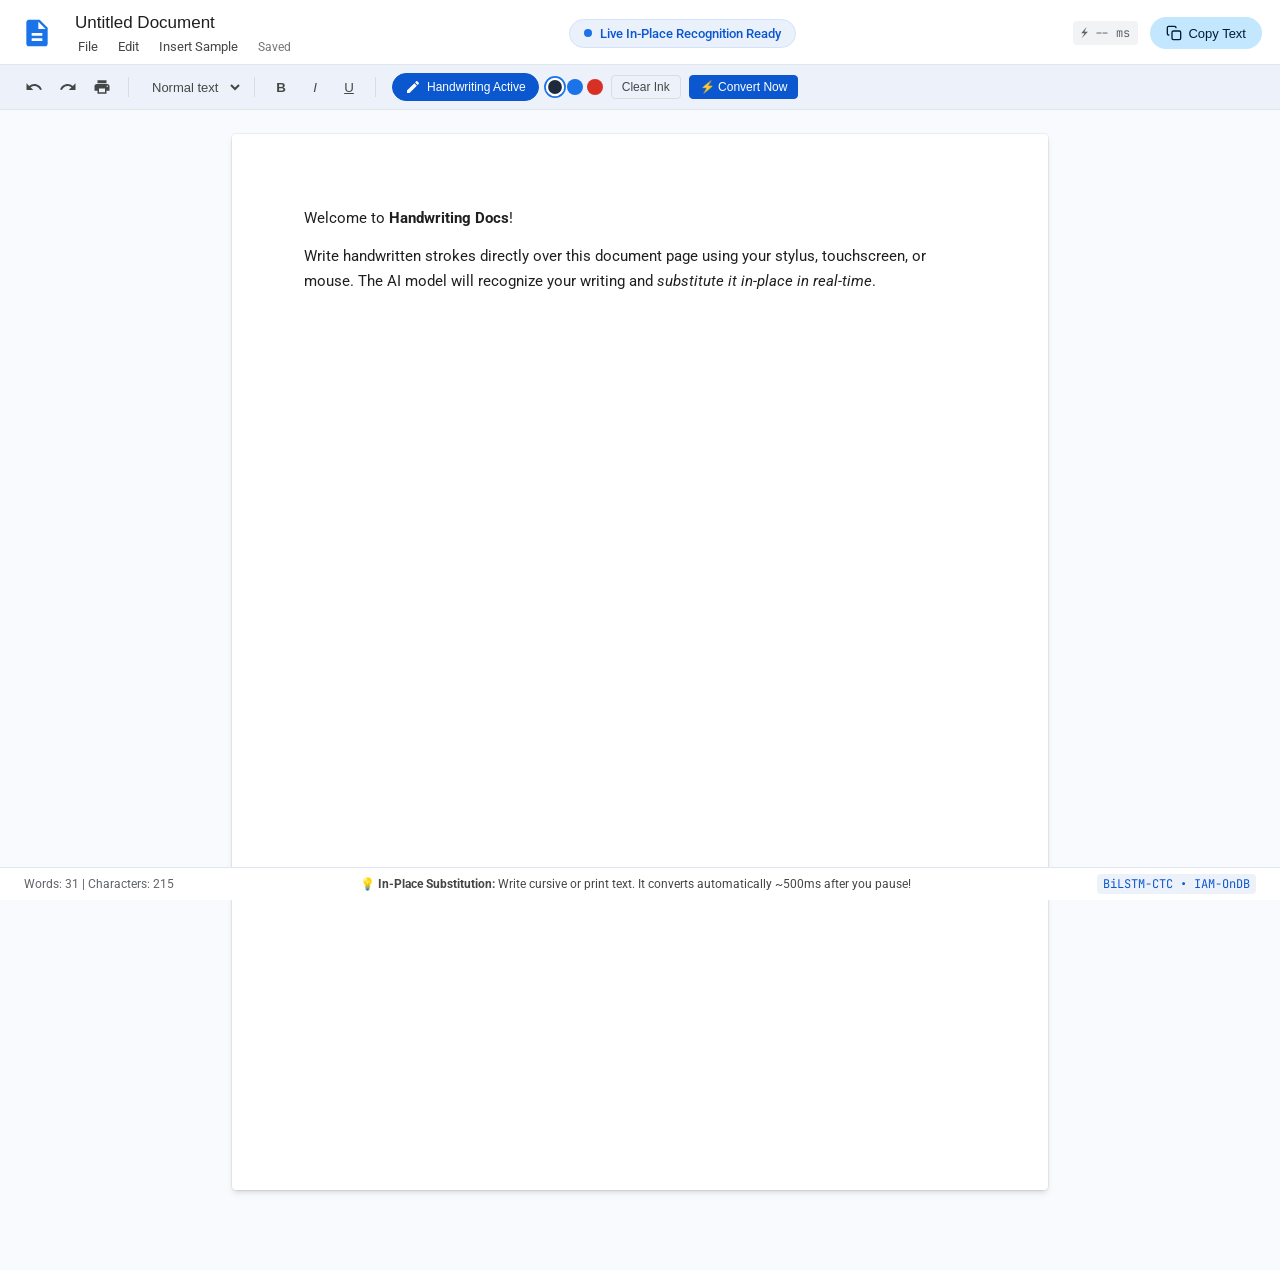
<file: new word model/frontend/index.html>
<!DOCTYPE html>
<html lang="en">
<head>
    <meta charset="UTF-8">
    <meta name="viewport" content="width=device-width, initial-scale=1.0">
    <title>Handwriting Docs — In-Place Live Recognition</title>
    <link rel="preconnect" href="https://fonts.googleapis.com">
    <link rel="preconnect" href="https://fonts.gstatic.com" crossorigin>
    <link href="https://fonts.googleapis.com/css2?family=Google+Sans:wght@400;500;700&family=Roboto:wght@300;400;500;700&family=JetBrains+Mono:wght@400;500&display=swap" rel="stylesheet">
    <link rel="stylesheet" href="style.css">
</head>
<body>
    <!-- Top Navigation Header -->
    <header class="app-header">
        <div class="header-left">
            <div class="docs-icon" title="Handwriting Docs">
                <svg viewBox="0 0 24 24" fill="currentColor">
                    <path d="M14 2H6c-1.1 0-1.99.9-1.99 2L4 20c0 1.1.89 2 1.99 2H18c1.1 0 2-.9 2-2V8l-6-6zm2 16H8v-2h8v2zm0-4H8v-2h8v2zm-3-5V3.5L18.5 9H13z"/>
                </svg>
            </div>
            <div class="title-container">
                <input type="text" id="docTitle" class="doc-title-input" value="Untitled Document" spellcheck="false">
                <div class="menu-bar">
                    <span class="menu-item" id="btnExportTxt">File</span>
                    <span class="menu-item" id="btnEditMenu">Edit</span>
                    <span class="menu-item" id="btnSampleInsert">Insert Sample</span>
                    <span class="save-status" id="saveStatus">Saved</span>
                </div>
            </div>
        </div>

        <div class="header-center">
            <!-- Mode Selector / Realtime Recognition Status -->
            <div class="status-pill" id="aiStatusPill">
                <span class="pulse-dot"></span>
                <span id="aiStatusText">Live In-Place Recognition Ready</span>
            </div>
        </div>

        <div class="header-right">
            <div class="latency-badge" id="latencyBadge" title="Inference Latency">
                ⚡ <span id="latencyValue">--</span> ms
            </div>
            <button class="action-btn share-btn" id="btnCopyAll" title="Copy Document Text">
                <svg width="16" height="16" viewBox="0 0 24 24" fill="none" stroke="currentColor" stroke-width="2">
                    <rect x="9" y="9" width="13" height="13" rx="2" ry="2"></rect>
                    <path d="M5 15H4a2 2 0 0 1-2-2V4a2 2 0 0 1 2-2h9a2 2 0 0 1 2 2v1"></path>
                </svg>
                Copy Text
            </button>
        </div>
    </header>

    <!-- Toolbar -->
    <div class="toolbar">
        <div class="toolbar-group">
            <button class="tool-btn" id="btnDocUndo" title="Undo (Ctrl+Z)">
                <svg viewBox="0 0 24 24" fill="currentColor"><path d="M12.5 8c-2.65 0-5.05.99-6.9 2.6L2 7v9h9l-3.62-3.62c1.39-1.16 3.16-1.88 5.12-1.88 3.54 0 6.55 2.31 7.6 5.5l2.37-.78C21.08 11.03 17.15 8 12.5 8z"/></svg>
            </button>
            <button class="tool-btn" id="btnDocRedo" title="Redo (Ctrl+Y)">
                <svg viewBox="0 0 24 24" fill="currentColor"><path d="M18.4 10.6C16.55 8.99 14.15 8 11.5 8c-4.65 0-8.58 3.03-9.96 7.22L3.9 16c1.05-3.19 4.05-5.5 7.6-5.5 1.95 0 3.73.72 5.12 1.88L13 16h9V7l-3.6 3.6z"/></svg>
            </button>
            <button class="tool-btn" id="btnPrint" title="Print Document">
                <svg viewBox="0 0 24 24" fill="currentColor"><path d="M19 8H5c-1.66 0-3 1.34-3 3v6h4v4h12v-4h4v-6c0-1.66-1.34-3-3-3zm-3 11H8v-5h8v5zm3-7c-.55 0-1-.45-1-1s.45-1 1-1 1 .45 1 1-.45 1-1 1zm-1-9H6v4h12V3z"/></svg>
            </button>
        </div>

        <div class="toolbar-separator"></div>

        <div class="toolbar-group">
            <select id="formatBlock" class="tool-select" title="Styles">
                <option value="p">Normal text</option>
                <option value="h1">Heading 1</option>
                <option value="h2">Heading 2</option>
                <option value="h3">Heading 3</option>
            </select>
        </div>

        <div class="toolbar-separator"></div>

        <div class="toolbar-group">
            <button class="tool-btn" id="btnBold" title="Bold (Ctrl+B)"><strong>B</strong></button>
            <button class="tool-btn" id="btnItalic" title="Italic (Ctrl+I)"><em>I</em></button>
            <button class="tool-btn" id="btnUnderline" title="Underline (Ctrl+U)"><u>U</u></button>
        </div>

        <div class="toolbar-separator"></div>

        <!-- Handwriting Controls in Toolbar -->
        <div class="toolbar-group pen-controls">
            <div class="mode-toggle-group">
                <button class="mode-btn active" id="btnHandwritingMode" title="Enable Handwriting Ink Layer">
                    <svg viewBox="0 0 24 24" fill="currentColor" width="16" height="16">
                        <path d="M3 17.25V21h3.75L17.81 9.94l-3.75-3.75L3 17.25zM20.71 7.04c.39-.39.39-1.02 0-1.41l-2.34-2.34c-.39-.39-1.02-.39-1.41 0l-1.83 1.83 3.75 3.75 1.83-1.83z"/>
                    </svg>
                    <span>Handwriting Active</span>
                </button>
            </div>

            <div class="ink-color-picker" title="Ink Color">
                <span class="color-dot active" data-color="#1e293b" style="background:#1e293b"></span>
                <span class="color-dot" data-color="#1a73e8" style="background:#1a73e8"></span>
                <span class="color-dot" data-color="#d93025" style="background:#d93025"></span>
            </div>

            <button class="tool-btn-text" id="btnClearInk" title="Clear current ink without recognizing">
                Clear Ink
            </button>
            
            <button class="tool-btn-text accent-btn" id="btnRecognizeNow" title="Force recognize currently drawn strokes">
                ⚡ Convert Now
            </button>
        </div>
    </div>

    <!-- Main Document Canvas & Writing Stage -->
    <main class="document-viewport">
        <!-- Page container styled like Google Docs A4 sheet -->
        <div class="page-container" id="pageContainer">
            
            <!-- Document text content layer -->
            <div 
                id="docEditor" 
                class="doc-editor" 
                contenteditable="true" 
                spellcheck="true" 
                placeholder="Start typing or write anywhere with your pen/stylus/mouse..."
            ><p>Welcome to <strong>Handwriting Docs</strong>!</p><p>Write handwritten strokes directly over this document page using your stylus, touchscreen, or mouse. The AI model will recognize your writing and <em>substitute it in-place in real-time</em>.</p><p><br></p></div>

            <!-- In-Place Handwriting Overlay Canvas -->
            <canvas id="inkCanvas" class="ink-canvas"></canvas>

            <!-- Floating Target Indicator showing active insertion location -->
            <div id="insertionIndicator" class="insertion-indicator">
                <span class="indicator-tag">✍️ Write here to insert text</span>
            </div>
        </div>
    </main>

    <!-- Bottom Status Bar -->
    <footer class="footer-bar">
        <div class="footer-left">
            <span id="docStats">Words: 0 | Characters: 0</span>
        </div>
        <div class="footer-center">
            <span class="hint-text">💡 <strong>In-Place Substitution:</strong> Write cursive or print text. It converts automatically ~500ms after you pause!</span>
        </div>
        <div class="footer-right">
            <span class="model-tag">BiLSTM-CTC • IAM-OnDB</span>
        </div>
    </footer>

    <script src="app.js"></script>
</body>
</html>
</file>
<file: new word model/frontend/style.css>
/* Google Docs Style Sheet with Live In-Place Handwriting Substitution */

:root {
    --gdocs-bg: #f8fafd;
    --gdocs-header: #ffffff;
    --gdocs-border: #e0e6ed;
    --gdocs-toolbar-btn: #444746;
    --gdocs-hover: #e8eaed;
    --gdocs-active: #c2e7ff;
    --gdocs-text: #1f1f1f;
    --gdocs-blue: #1a73e8;
    --gdocs-blue-hover: #1557b0;
    --gdocs-shadow: rgba(60, 64, 67, 0.15) 0px 1px 3px 1px;
    --gdocs-page-shadow: 0 4px 6px -1px rgba(0, 0, 0, 0.1), 0 2px 4px -2px rgba(0, 0, 0, 0.1), 0 0 0 1px rgba(0, 0, 0, 0.05);
}

* {
    box-sizing: border-box;
    margin: 0;
    padding: 0;
}

body {
    font-family: 'Roboto', 'Google Sans', -apple-system, BlinkMacSystemFont, sans-serif;
    background-color: var(--gdocs-bg);
    color: var(--gdocs-text);
    min-height: 100vh;
    display: flex;
    flex-direction: column;
    overflow-x: hidden;
}

/* ─── Header ────────────────────────────────────────────────────────── */
.app-header {
    background: var(--gdocs-header);
    border-bottom: 1px solid var(--gdocs-border);
    padding: 10px 18px 8px 18px;
    display: flex;
    justify-content: space-between;
    align-items: center;
    z-index: 100;
}

.header-left {
    display: flex;
    align-items: center;
    gap: 12px;
}

.docs-icon {
    width: 38px;
    height: 38px;
    color: var(--gdocs-blue);
    display: flex;
    align-items: center;
    justify-content: center;
}

.docs-icon svg {
    width: 32px;
    height: 32px;
}

.title-container {
    display: flex;
    flex-direction: column;
}

.doc-title-input {
    font-family: 'Google Sans', sans-serif;
    font-size: 17px;
    font-weight: 500;
    color: var(--gdocs-text);
    border: 1px solid transparent;
    border-radius: 4px;
    padding: 2px 6px;
    background: transparent;
    outline: none;
    transition: border 0.15s ease;
    width: 220px;
}

.doc-title-input:hover {
    border-color: #dadce0;
}

.doc-title-input:focus {
    border-color: var(--gdocs-blue);
    background: #fff;
}

.menu-bar {
    display: flex;
    align-items: center;
    gap: 12px;
    font-size: 13px;
    color: #444746;
    margin-top: 1px;
    padding-left: 6px;
}

.menu-item {
    cursor: pointer;
    border-radius: 4px;
    padding: 2px 4px;
    transition: background 0.1s ease;
}

.menu-item:hover {
    background: var(--gdocs-hover);
}

.save-status {
    font-size: 12px;
    color: #727775;
    margin-left: 4px;
}

.header-center {
    display: flex;
    align-items: center;
}

.status-pill {
    display: flex;
    align-items: center;
    gap: 8px;
    padding: 6px 14px;
    background: #eaf1fb;
    border: 1px solid #d3e3fd;
    border-radius: 20px;
    font-size: 13px;
    font-weight: 500;
    color: #0b57d0;
    transition: all 0.2s ease;
}

.status-pill.recognizing {
    background: #fef7e0;
    border-color: #feefc3;
    color: #b06000;
}

.status-pill.success {
    background: #e6f4ea;
    border-color: #ceead6;
    color: #137333;
}

.pulse-dot {
    width: 8px;
    height: 8px;
    border-radius: 50%;
    background: var(--gdocs-blue);
}

.status-pill.recognizing .pulse-dot {
    background: #f29900;
    animation: pulse 0.8s infinite alternate;
}

.status-pill.success .pulse-dot {
    background: #1e8e3e;
}

@keyframes pulse {
    0% { transform: scale(0.8); opacity: 0.5; }
    100% { transform: scale(1.3); opacity: 1; }
}

.header-right {
    display: flex;
    align-items: center;
    gap: 12px;
}

.latency-badge {
    font-family: 'JetBrains Mono', monospace;
    font-size: 12px;
    background: #f1f3f4;
    padding: 4px 8px;
    border-radius: 4px;
    color: #5f6368;
}

.action-btn {
    display: inline-flex;
    align-items: center;
    gap: 6px;
    padding: 8px 16px;
    border-radius: 20px;
    font-size: 13px;
    font-weight: 500;
    cursor: pointer;
    border: none;
    transition: all 0.15s ease;
}

.share-btn {
    background: #c2e7ff;
    color: #001d35;
}

.share-btn:hover {
    background: #b3d7f5;
}

/* ─── Toolbar ────────────────────────────────────────────────────────── */
.toolbar {
    background: #edf2fa;
    border-bottom: 1px solid #e0e6ed;
    padding: 6px 18px;
    display: flex;
    align-items: center;
    gap: 6px;
    flex-wrap: wrap;
    z-index: 90;
}

.toolbar-group {
    display: flex;
    align-items: center;
    gap: 2px;
}

.toolbar-separator {
    width: 1px;
    height: 20px;
    background: #dadce0;
    margin: 0 4px;
}

.tool-btn {
    background: transparent;
    border: none;
    width: 32px;
    height: 32px;
    border-radius: 4px;
    display: flex;
    align-items: center;
    justify-content: center;
    color: var(--gdocs-toolbar-btn);
    cursor: pointer;
    transition: background 0.1s ease;
}

.tool-btn svg {
    width: 18px;
    height: 18px;
}

.tool-btn:hover {
    background: rgba(0, 0, 0, 0.06);
}

.tool-btn.active {
    background: var(--gdocs-active);
    color: #041e49;
}

.tool-select {
    padding: 4px 8px;
    border-radius: 4px;
    border: 1px solid transparent;
    background: transparent;
    font-size: 13px;
    color: var(--gdocs-toolbar-btn);
    cursor: pointer;
}

.tool-select:hover {
    background: rgba(0, 0, 0, 0.06);
}

/* Handwriting toolbar styling */
.pen-controls {
    display: flex;
    align-items: center;
    gap: 8px;
    margin-left: 6px;
}

.mode-btn {
    display: inline-flex;
    align-items: center;
    gap: 6px;
    padding: 5px 12px;
    border-radius: 16px;
    border: 1px solid #d3e3fd;
    background: #ffffff;
    font-size: 12px;
    font-weight: 500;
    color: #0b57d0;
    cursor: pointer;
    transition: all 0.15s ease;
}

.mode-btn.active {
    background: #0b57d0;
    color: #ffffff;
    border-color: #0b57d0;
}

.ink-color-picker {
    display: flex;
    align-items: center;
    gap: 4px;
}

.color-dot {
    width: 16px;
    height: 16px;
    border-radius: 50%;
    cursor: pointer;
    border: 2px solid transparent;
    transition: transform 0.1s ease;
}

.color-dot.active {
    border-color: #ffffff;
    box-shadow: 0 0 0 1.5px var(--gdocs-blue);
    transform: scale(1.15);
}

.tool-btn-text {
    padding: 4px 10px;
    border-radius: 4px;
    font-size: 12px;
    font-weight: 500;
    background: transparent;
    border: 1px solid #dadce0;
    color: #444746;
    cursor: pointer;
    transition: all 0.1s ease;
}

.tool-btn-text:hover {
    background: rgba(0, 0, 0, 0.05);
}

.tool-btn-text.accent-btn {
    background: #0b57d0;
    color: white;
    border-color: #0b57d0;
}

.tool-btn-text.accent-btn:hover {
    background: #0842a0;
}

/* ─── Document Viewport & Page Container ────────────────────────────── */
.document-viewport {
    flex: 1;
    overflow-y: auto;
    display: flex;
    justify-content: center;
    padding: 24px 16px 80px 16px;
    position: relative;
}

/* Styled like an authentic Google Docs A4 Sheet */
.page-container {
    position: relative;
    width: 100%;
    max-width: 816px; /* Standard A4 proportion at 96 DPI */
    min-height: 1056px;
    background: #ffffff;
    box-shadow: var(--gdocs-page-shadow);
    border-radius: 4px;
    padding: 72px 72px 96px 72px;
    cursor: text;
}

/* Document Text Layer */
.doc-editor {
    position: relative;
    z-index: 10;
    min-height: 850px;
    outline: none;
    font-size: 15px;
    line-height: 1.7;
    color: #1f1f1f;
    word-break: break-word;
}

.doc-editor p {
    margin-bottom: 12px;
}

.doc-editor h1 {
    font-size: 26px;
    font-weight: 600;
    margin-bottom: 14px;
    color: #1a73e8;
}

.doc-editor h2 {
    font-size: 20px;
    font-weight: 600;
    margin-bottom: 10px;
}

.doc-editor h3 {
    font-size: 17px;
    font-weight: 600;
    margin-bottom: 8px;
}

/* In-Place Substitution Glow Animation */
.substituted-text-glow {
    display: inline;
    background: linear-gradient(120deg, rgba(194, 231, 255, 0.8), rgba(211, 227, 253, 0.4));
    border-radius: 3px;
    padding: 1px 3px;
    animation: fadeGlow 2.2s forwards ease-out;
}

@keyframes fadeGlow {
    0% {
        background-color: rgba(56, 189, 248, 0.45);
        color: #0b57d0;
    }
    100% {
        background-color: transparent;
        color: inherit;
    }
}

/* ─── Ink Canvas Overlay ────────────────────────────────────────────── */
.ink-canvas {
    position: absolute;
    top: 0;
    left: 0;
    width: 100%;
    height: 100%;
    z-index: 20;
    pointer-events: auto; /* Active for drawing */
    touch-action: none;
    cursor: crosshair;
    border-radius: 4px;
}

/* Target insertion point indicator */
.insertion-indicator {
    position: absolute;
    display: none;
    z-index: 30;
    pointer-events: none;
    transition: all 0.15s ease-out;
}

.indicator-tag {
    background: #0b57d0;
    color: #ffffff;
    font-size: 11px;
    font-weight: 500;
    padding: 3px 8px;
    border-radius: 12px;
    box-shadow: 0 2px 8px rgba(0, 0, 0, 0.2);
    display: inline-block;
    animation: bounce 1.5s infinite;
}

@keyframes bounce {
    0%, 100% { transform: translateY(0); }
    50% { transform: translateY(-3px); }
}

/* ─── Footer ─────────────────────────────────────────────────────────── */
.footer-bar {
    position: fixed;
    bottom: 0;
    left: 0;
    right: 0;
    background: #ffffff;
    border-top: 1px solid var(--gdocs-border);
    padding: 8px 24px;
    display: flex;
    justify-content: space-between;
    align-items: center;
    font-size: 12px;
    color: #5f6368;
    z-index: 100;
}

.hint-text {
    color: #444746;
}

.model-tag {
    font-family: 'JetBrains Mono', monospace;
    color: #0b57d0;
    background: #edf2fa;
    padding: 2px 6px;
    border-radius: 4px;
}

/* Responsive adjustments */
@media (max-width: 860px) {
    .page-container {
        padding: 40px 30px;
    }
    .toolbar {
        overflow-x: auto;
    }
}
</file>
